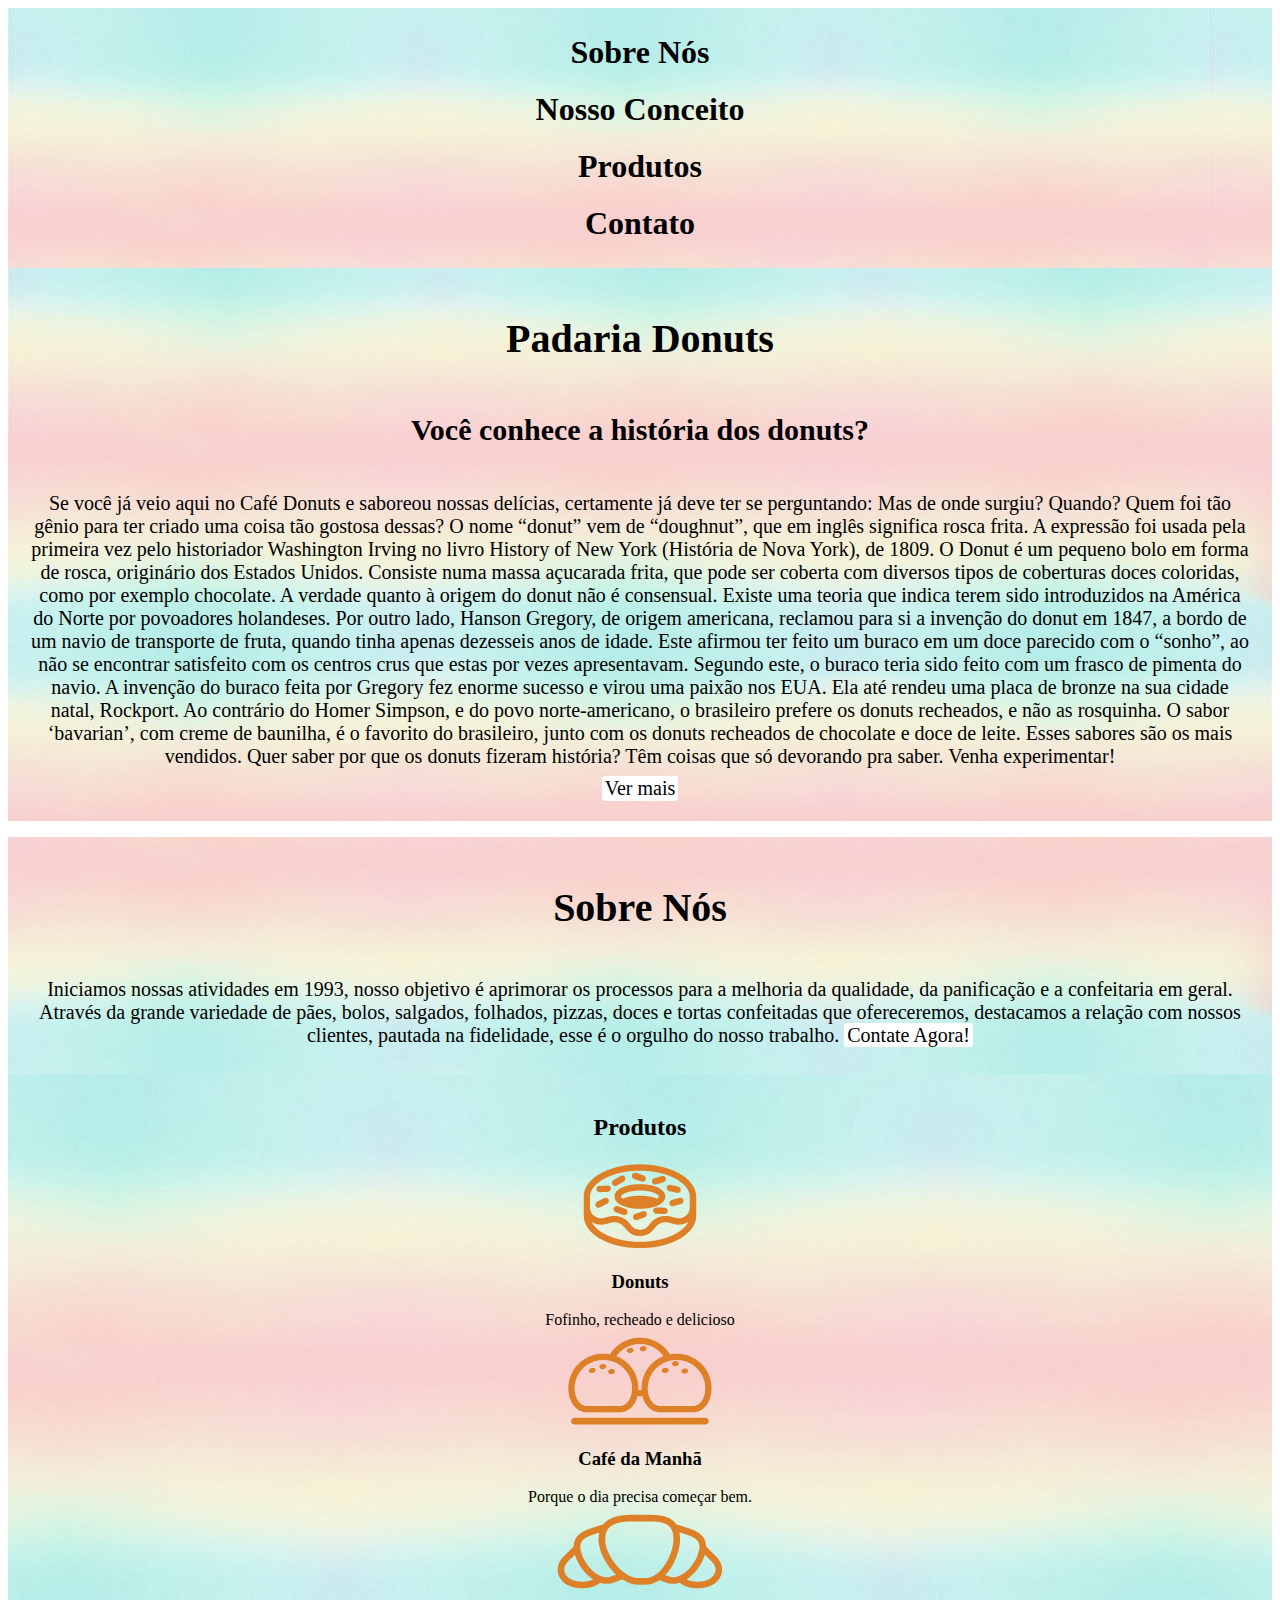
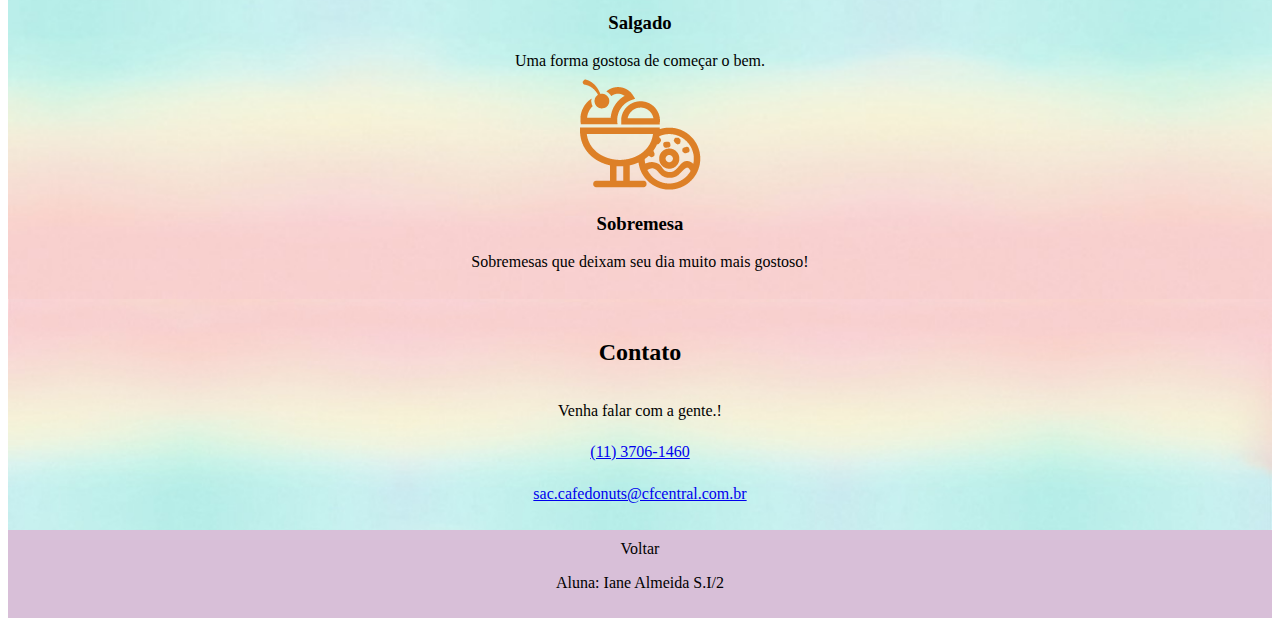
<file: index.html>
<!DOCTYPE html>
<html lang="pt-br">
<head>
    <meta charset="UTF-8">
    <link rel="stylesheet"  type="text/css" href="./index.css">
    <title>Padaria Donuts</title>
</head>
<body>
    <nav>
        <ul>
            <li><a href="sobre.html">Sobre Nós</a> </li>
            <li><a href="./nossoconceito.html">Nosso Conceito</a> </li>
            <li><a href="produtos.html">Produtos</a> </li>
            <li><a href="contato.html">Contato</a> </li>
           
        </ul>
        
    </nav>
    <header class= "topo">
        <h1> Padaria Donuts</h1>
        <h2>Você conhece a história dos donuts?</h2>
            <p>
            Se você já veio aqui no Café Donuts e saboreou nossas delícias, certamente já deve ter se perguntando: Mas de onde surgiu? Quando? Quem foi tão gênio para ter criado uma coisa tão gostosa dessas?
            
            O nome “donut” vem de “doughnut”, que em inglês significa rosca frita. A expressão foi usada pela primeira vez pelo historiador Washington Irving no livro History of New York (História de Nova York), de 1809.
            
            O Donut é um pequeno bolo em forma de rosca, originário dos Estados Unidos. Consiste numa massa açucarada frita, que pode ser coberta com diversos tipos de coberturas doces coloridas, como por exemplo chocolate.
            
            A verdade quanto à origem do donut não é consensual. Existe uma teoria que indica terem sido introduzidos na América do Norte por povoadores holandeses.
            
            Por outro lado, Hanson Gregory, de origem americana, reclamou para si a invenção do donut em 1847, a bordo de um navio de transporte de fruta, quando tinha apenas dezesseis anos de idade. Este afirmou ter feito um buraco em um doce parecido com o “sonho”, ao não se encontrar satisfeito com os centros crus que estas por vezes apresentavam. Segundo este, o buraco teria sido feito com um frasco de pimenta do navio.
            
            A invenção do buraco feita por Gregory fez enorme sucesso e virou uma paixão nos EUA. Ela até rendeu uma placa de bronze na sua cidade natal, Rockport.
            
            Ao contrário do Homer Simpson, e do povo norte-americano, o brasileiro prefere os donuts recheados, e não as rosquinha. O sabor ‘bavarian’, com creme de baunilha, é o favorito do brasileiro, junto com os donuts recheados de chocolate e doce de leite. Esses sabores são os mais vendidos.
            
            Quer saber por que os donuts fizeram história? Têm coisas que só devorando pra saber. Venha experimentar! </p>           
             <a href="nossoconceito.html" class="botao"> Ver mais</a>
            </header>
        </p>
        <header class="topo">
         <h1>Sobre Nós</h1>
         <p>
            Iniciamos nossas atividades em 1993, nosso objetivo é aprimorar os processos para a melhoria da 
            qualidade, da panificação e a confeitaria em geral. Através da grande variedade de 
            pães, bolos, salgados, folhados, pizzas, doces e tortas confeitadas que ofereceremos, destacamos a
             relação com nossos clientes, pautada na fidelidade, esse é o orgulho do nosso trabalho.
             <a href="sobre.html" class="botao"> Contate Agora!</a>
         </p>
        </header>

        <header class="produtos">
            <h2> Produtos </h2>
            <div>
                <img src="donuts.png" alt="Donuts">
                <h3>Donuts</h3>
                <p>Fofinho, recheado e delicioso</p>
            </div>
            <div>
                <img src="cafedamanha.png" alt="Café da Manhã">
                <h3>Café da Manhã</h3>
                <p>Porque o dia precisa começar bem.</p>
            </div>
            <div>
                <img src="salgadados.png" alt="Salgados">
                <h3>Salgado</h3>
                <p> Uma forma gostosa de começar o bem.</p>
            </div>
            <div>
                <img src="sobremesas.png" alt="Sobremesa">
                <h3>Sobremesa</h3>
                <p>Sobremesas que deixam seu dia muito mais gostoso!</p>
            </div>
        </header>

        <header class="contatos">
            <h2>Contato</h2>
            <p>Venha falar com a gente.!</p>
            <div>
                <p><a href=" (11) 3706.1460">(11) 3706-1460</a> </p>
            </div>
            <div>
                <p><a href="sac.cafedonuts@cfcentral.com.br">sac.cafedonuts@cfcentral.com.br</a> </p>
            </div>
        </header>

        <footer>
            <a href="./index.html">Voltar</a>
            <p>Aluna: Iane Almeida S.I/2</p>
        </footer>


    
</body>
</html>
</file>
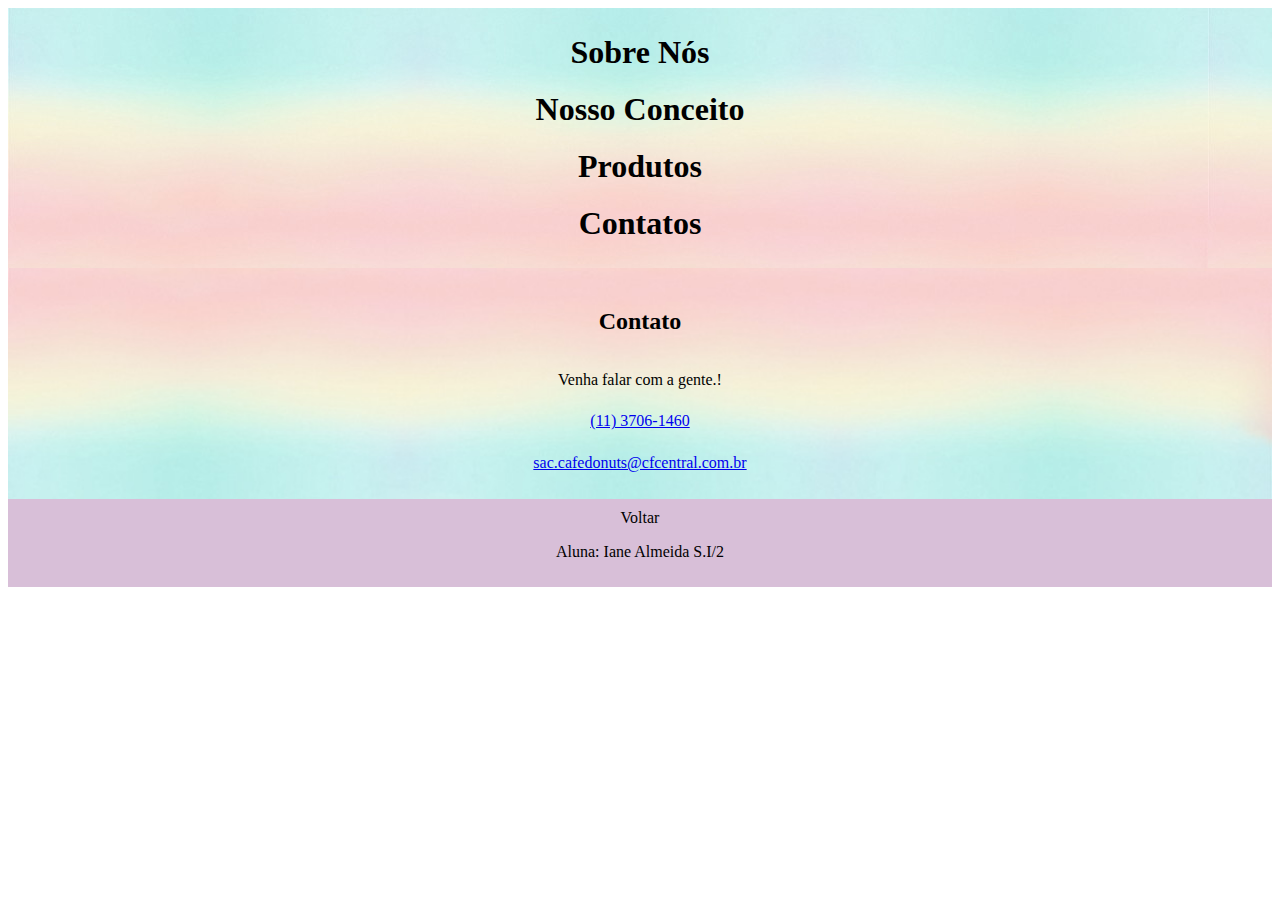
<file: contato.html>
<!DOCTYPE html>
<html lang="pt-br">
<head>
    <meta charset="UTF-8">
    <link rel="stylesheet"  type="text/css" href="./index.css">
    <title>Contato</title>
</head>
<body>
        <nav>
            <ul class="menu">
                <li><a href="./sobre.html">Sobre Nós</a> </li>
                <li><a href="./nossoconceito.html">Nosso Conceito</a> </li>
                <li><a href="./produtos.html">Produtos</a> </li>
                <li><a href="./contato.html">Contatos</a> </li>
            </ul>
        </nav>

        <header class="contatos">
            <h2>Contato</h2>
            <p>Venha falar com a gente.!</p>
            <div>
                <p><a href=" (11) 3706.1460">(11) 3706-1460</a> </p>
            </div>
            <div>
                <p><a href="sac.cafedonuts@cfcentral.com.br">sac.cafedonuts@cfcentral.com.br</a> </p>
            </div>
        </header>

        <footer>
            <a href="./index.html">Voltar</a>
            <p>Aluna: Iane Almeida S.I/2</p>
        </footer>
</file>
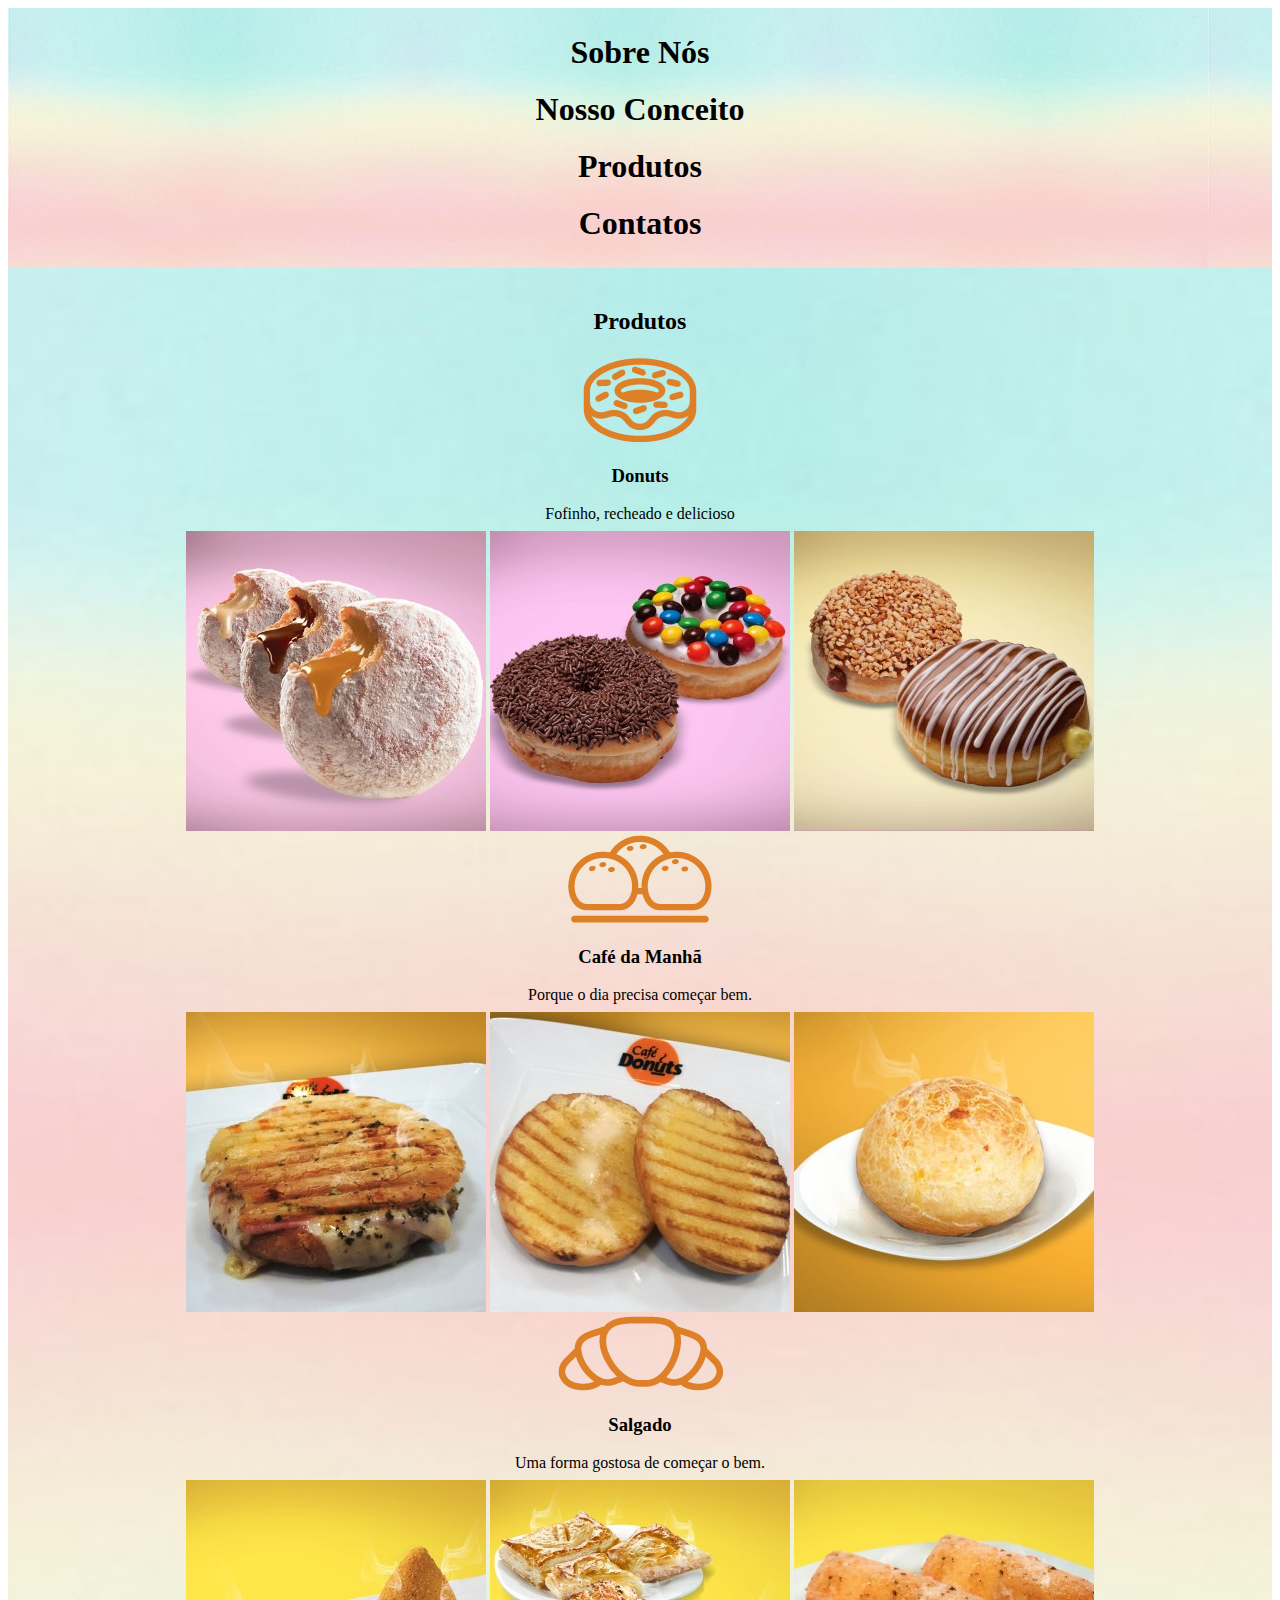
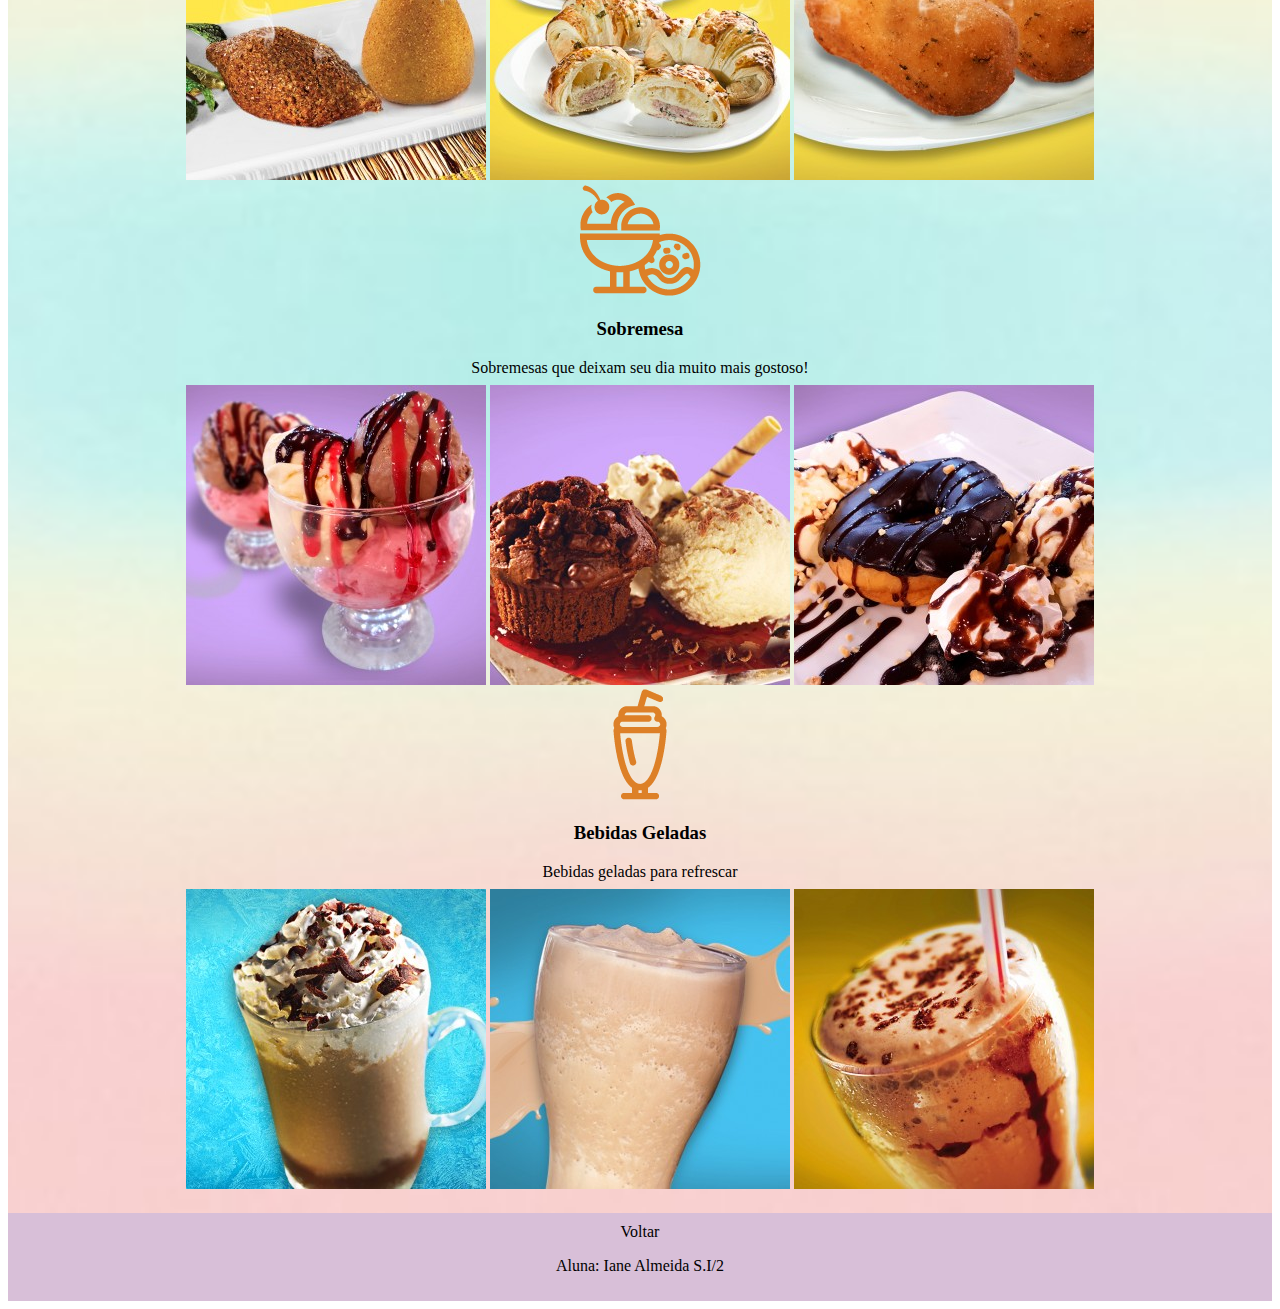
<file: produtos.html>
<!DOCTYPE html>
<html lang="pt-br">
<head>
    <meta charset="UTF-8">
    <link rel="stylesheet"  type="text/css" href="./index.css">
    <title>Produtos</title>
</head>
<body>
        <nav>
            <ul>
                <li><a href="./sobre.html">Sobre Nós</a> </li>
                <li><a href="./nossoconceito.html">Nosso Conceito</a> </li>
                <li><a href="./produtos.html">Produtos</a> </li>
                <li><a href="contato.html">Contatos</a> </li>
            </ul>
        </nav>

        <header class="produtos">
            <h2> Produtos </h2>
            <div >
                <img src="donuts.png" alt="Donuts">
                <h3>Donuts</h3>
                <p>Fofinho, recheado e delicioso</p>
                <img src="donuts1.png" alt="Donuts">
                <img src="donuts2.png" alt="Donuts">
                <img src="donuts3.png" alt="Donuts">
             
            </div>

            <div>
                <img src="cafedamanha.png" alt="Café da Manhã">
                <h3>Café da Manhã</h3>
                <p>Porque o dia precisa começar bem.</p>
                <img src="padaria01.png" alt="Donuts">
                <img src="padaria02.png" alt="Donuts">
                <img src="padaria03.png" alt="Donuts">

            </div>
            <div>
                <img src="salgadados.png" alt="Salgados">
                <h3>Salgado</h3>
                <p> Uma forma gostosa de começar o bem.</p>
                <img src="salgados1.png" alt="Donuts">
                <img src="salgados2.png" alt="Donuts">
                <img src="salgados3.png" alt="Donuts">
            </div>
            <div>
                <img src="sobremesas.png" alt="Sobremesa">
                <h3>Sobremesa</h3>
                <p>Sobremesas que deixam seu dia muito mais gostoso!</p>
                <img src="sobremesa.png" alt="Donuts">
                <img src="sobremesa1.png" alt="Donuts">
                <img src="sobremesa2.png" alt="Donuts">
            </div>
            <div >
                <img src="bebidasgeladas.png" alt="Bebidas Geladas">
                <h3>Bebidas Geladas</h3>
                <p>Bebidas geladas para refrescar</p>
                <img src="ilustraçãobebidas.png"  alt="">
                <img src="gelados1.png"  alt="">
                <img src="gelados3.png"  alt="">
                

            </div>
        </header>
        <footer>
            <a href="./index.html">Voltar</a>
            <p>Aluna: Iane Almeida S.I/2</p>
        </footer>
        </body>
        </html>
</file>
<file: index.css>
nav{
    display: flex;
    flex-direction: column;
    align-items: center;
    background-image: url(./tiedye.png);
}
h1 h2 h3{
color: #000000;
}
.botao{
    color:#ffffff;
    text-decoration: none;
    padding: 1px 3px;
    background-color :	#ffffff;
    border-radius: 3px;
    color: black;
}
nav a {
    text-decoration: none;
    color: #000000;
    font-weight: 800;
    font-size: 32px;
    font-family: Georgia, serif;
}
nav ul{
    display: flex;
    flex-direction: column;
    align-items: center;
    list-style: none;
    padding: 0%;
    width: 100%;
}
nav ul li{
    text-align: center;
    width: 100%;
}
nav ul li a{
    display: inline-block;
    padding: 10px 0;
    width: 100%;
    text-decoration: none;
    colo:3 #000000;
}
header{
    display: flex;
    flex-direction: column;
    align-items: center;
    background-image: url(./tiedye.png);
    background-repeat: no-repeat;
    background-size: cover;
    background-position: center;
    color: #000000;
    text-align: center;
    padding: 20px;
}
header h1{
    color: #000000;
}
header P{
    margin-bottom: 2mm;

}
.sobre{
    display: flex;
    flex-direction: column;
    align-items: center;
    text-align: center;
    padding: 10px 10px 20px 20px;
    background-color: #000000;
}
.sobre h2{
    color: #000000;
}
.sobre p{
    margin-bottom: 2.5em;
    max-width: 100px;
}
.sobre .botao{
    background-color: 	#D8BFD8;
    color: black;
}
.servico{
    display: flex;
    flex-direction: column;
    align-items: center;
    padding: 30px;

}
.servico div{
    display: flex;
    flex-direction: column;
    align-items: center;
    text-align: center;
    margin-top: 30px;
}
.fotos{
    display: flex;
    flex-direction: column;
    align-items: center;
    padding-top: 20px;
}
.fotos h2{
    margin-bottom: 20px;
}
.fotos img{
    width: 40%;
}
.contato{
    display: flex;
    flex-direction: column;
    align-items: center;
    text-align: center;
    padding: 20px;
}
.contato h2{
    color: #000000
}
footer{
    text-align: center;
    padding: 10px;
    background-color:#D8BFD8 ;
    columns: #000000;
}
 footer a {
    text-decoration: none;
    color: #000000;
}
.topo{
    font-size: 20px;
    background-color:  #ffffff;
}


.col-100 {
    width: 100%;
    float: left;
    position: relative;
    
    }
    .coluna{
      float: left;
      width: 130%;
      overflow: hidden;
      border-radius: 0%;
    }
    .row{
      clear: both;
      display: table; 
      border-radius: 10px;
    }

    .formatacao{
        background-color: #FFE4E1;
    }
</file>
